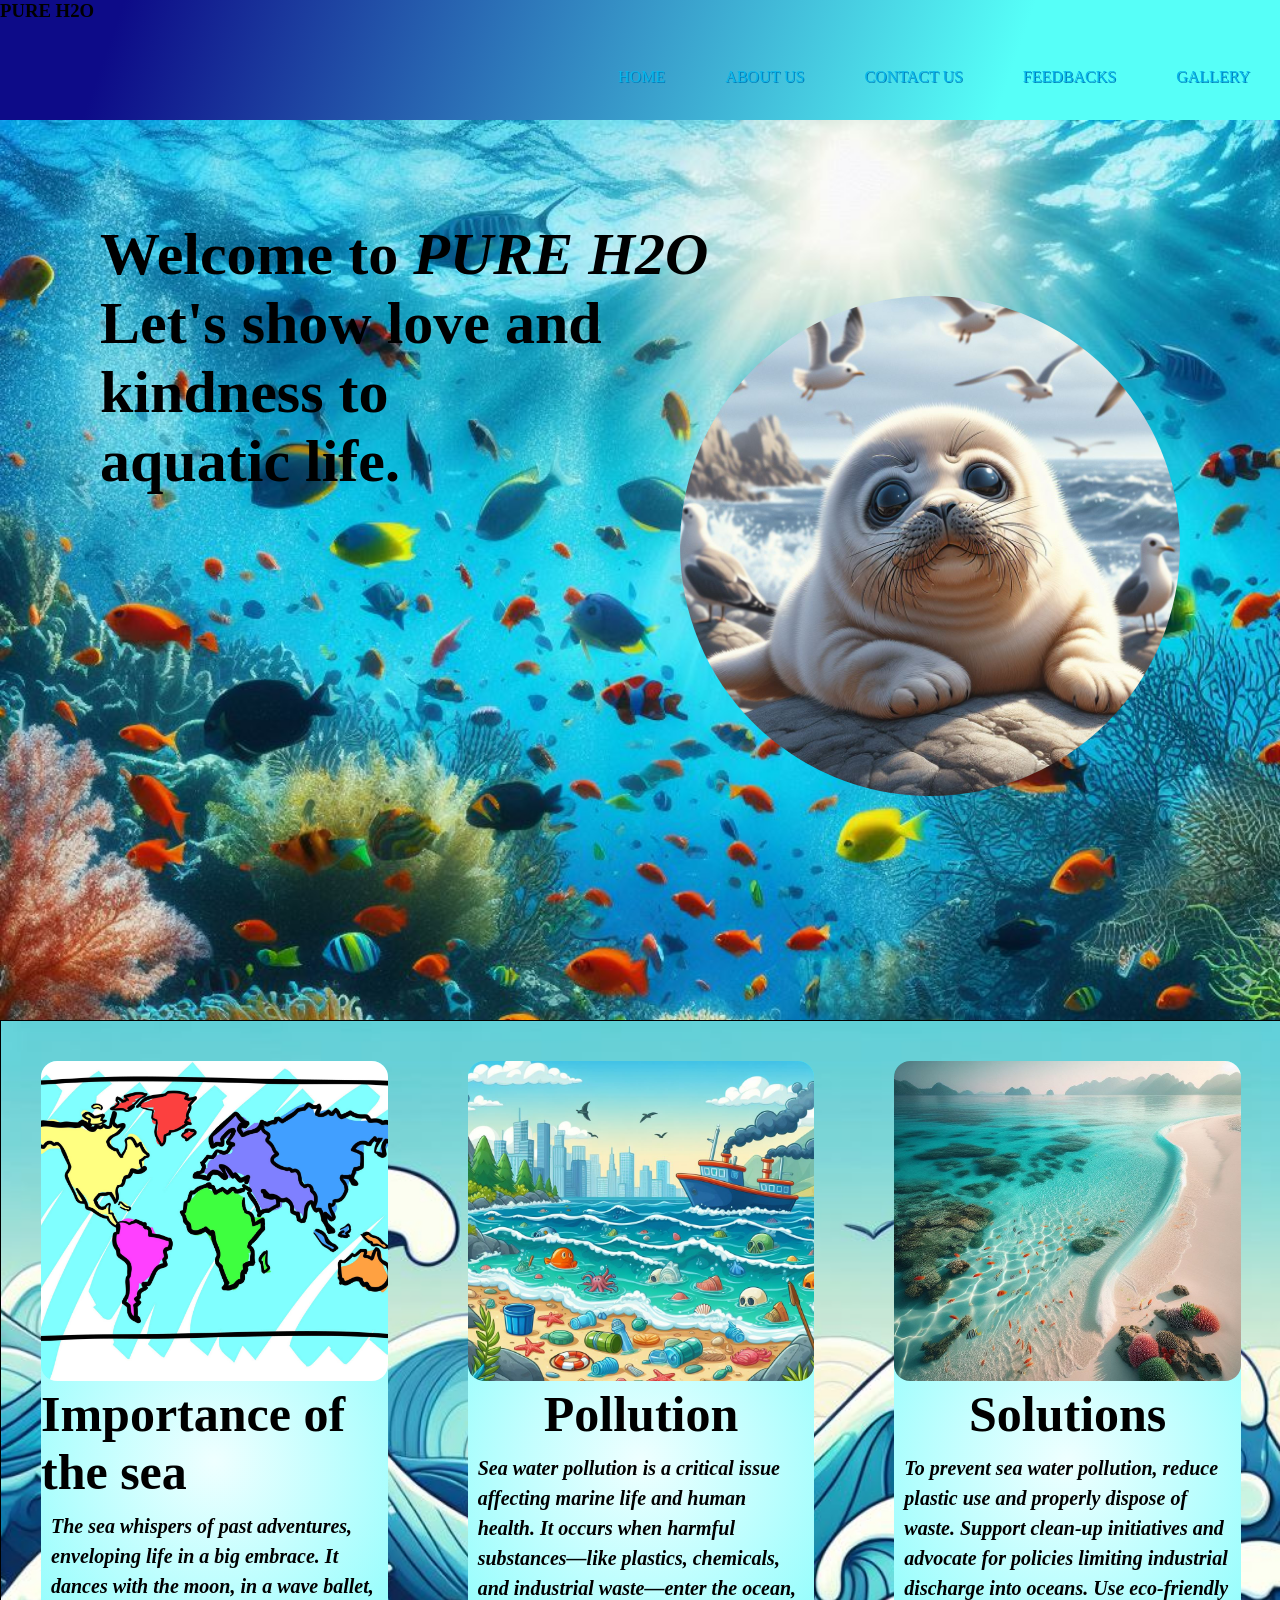
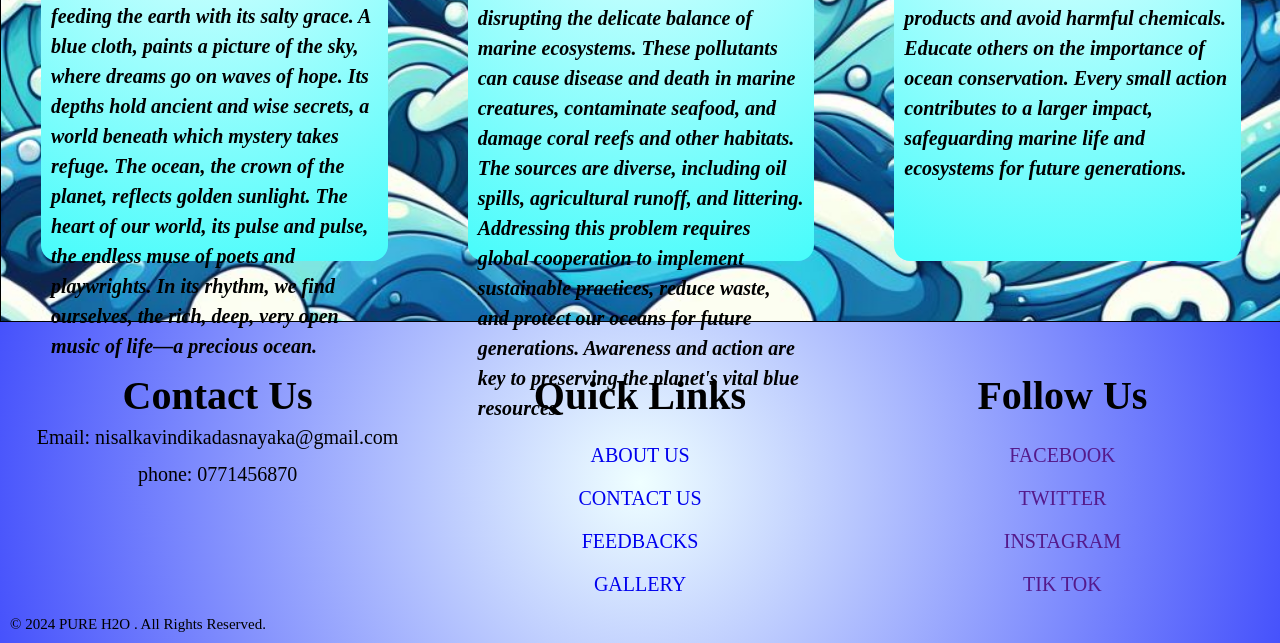
<file: index.html>
<!DOCTYPE html>
<html lang="en">

<head>
    <meta charset="UTF-8">
    <meta name="viewport" content="width=device-width, initial-scale=1.0">
    <link rel="stylesheet" href="home.css">
    <title>PURE H2O</title>
</head>

<body>
    <div class="header">
        
        <div>
            <div class="logo"><h3>PURE H2O</h3></div>
            <div class="navigation">
                <div>
                    <ul>
                        <li><a href="index.html">Home</a></li>
                        <li><a href="about.html">About us</a></li>
                        <li><a href="contacts.html">Contact Us</a></li>
                        <li><a href="feedbacks.html">Feedbacks</a></li>
                        <li><a href="gallery.html">Gallery</a></li>
                    </ul>
                </div>
            </div>
        </div>
    </div>
    <div class="content">
        
        <div>
            <p>Welcome to <strong><i>PURE H2O</i></strong><br> Let's show love and kindness to <br>aquatic life.</p>
        </div>
        <div><img src="Images/aquatic animal.jpg" alt="" srcset=""></div>
    </div>
    <div class="disc">
        
        <div class="info">
            <div>
                <img src="Images/world map.jpg" alt="wolrd map" srcset="">
            </div>
            <div class="explain">
                <h3>Importance of the sea</h3>
                <p>The sea whispers of past adventures, enveloping life in a big embrace. It dances with the moon, in a
                    wave ballet, feeding the earth with its salty grace. A blue cloth, paints a picture of the sky,
                    where
                    dreams go on waves of hope. Its depths hold ancient and wise secrets, a world beneath which mystery
                    takes refuge. The ocean, the crown of the planet, reflects golden sunlight. The heart of our world,
                    its
                    pulse and pulse, the endless muse of poets and playwrights. In its rhythm, we find ourselves, the
                    rich,
                    deep, very open music of life—a precious ocean.</p>
            </div>


        </div>
        <div class="info">
            <div>
                <img src="Images/sea pollution.jpg" alt="Marine Pollution" srcset="">
            </div>
            <div class="explain">
                <h3>Pollution</h3>
                <p>Sea water pollution is a critical issue affecting marine life and human health. It occurs when
                    harmful substances—like plastics, chemicals, and industrial waste—enter the ocean, disrupting the
                    delicate balance of marine ecosystems. These pollutants can cause disease and death in marine
                    creatures, contaminate seafood, and damage coral reefs and other habitats. The sources are diverse,
                    including oil spills, agricultural runoff, and littering. Addressing this problem requires global
                    cooperation to implement sustainable practices, reduce waste, and protect our oceans for future
                    generations. Awareness and action are key to preserving the planet's vital blue resources.</p>
            </div>



        </div>
        <div class="info">
            <div>
                <img src="Images/clear sea.jpg" alt="Clear sea" srcset="">
            </div>
            <div class="explain">
                <h3>Solutions</h3>
                <p>To prevent sea water pollution, reduce plastic use and properly dispose of waste. Support clean-up
                    initiatives and advocate for policies limiting industrial discharge into oceans. Use eco-friendly
                    products and avoid harmful chemicals. Educate others on the importance of ocean conservation. Every
                    small action contributes to a larger impact, safeguarding marine life and ecosystems for future
                    generations.</p>

            </div>


        </div>

    </div>
    <footer> 
        <div class="container">
            <div class="footer-content">
                <h3>Contact Us</h3>
                <p>Email: nisalkavindikadasnayaka@gmail.com</p>
                <p>phone: 0771456870</p>
                
            </div>
            <div class="footer-content">
                <h3 class="topic">Quick Links</h3>
                <ul class="list">
                    <li><a href="about.html">ABOUT US</a></li>
                    <li><a href="contacts.html">CONTACT US</a></li>
                    <li><a href="feedbacks.html">FEEDBACKS</a></li>
                    <li><a href="gallery.html">GALLERY</a></li>
                </ul>

            </div>
            <div class="footer-content">
                <h3 class="topic">Follow Us</h3>
                <ul class="list">
                    <li><a href="">FACEBOOK</a></li>
                    <li><a href="">TWITTER</a></li>
                    <li><a href="">INSTAGRAM</a></li>
                    <li><a href="">TIK TOK</a></li>
                </ul>
            </div>
        </div>
        <div class="bottom-bar">
            <p>&copy; 2024 PURE H2O . All Rights Reserved.</p>
        </div>
    



    </footer>
</body>

</html>
</file>
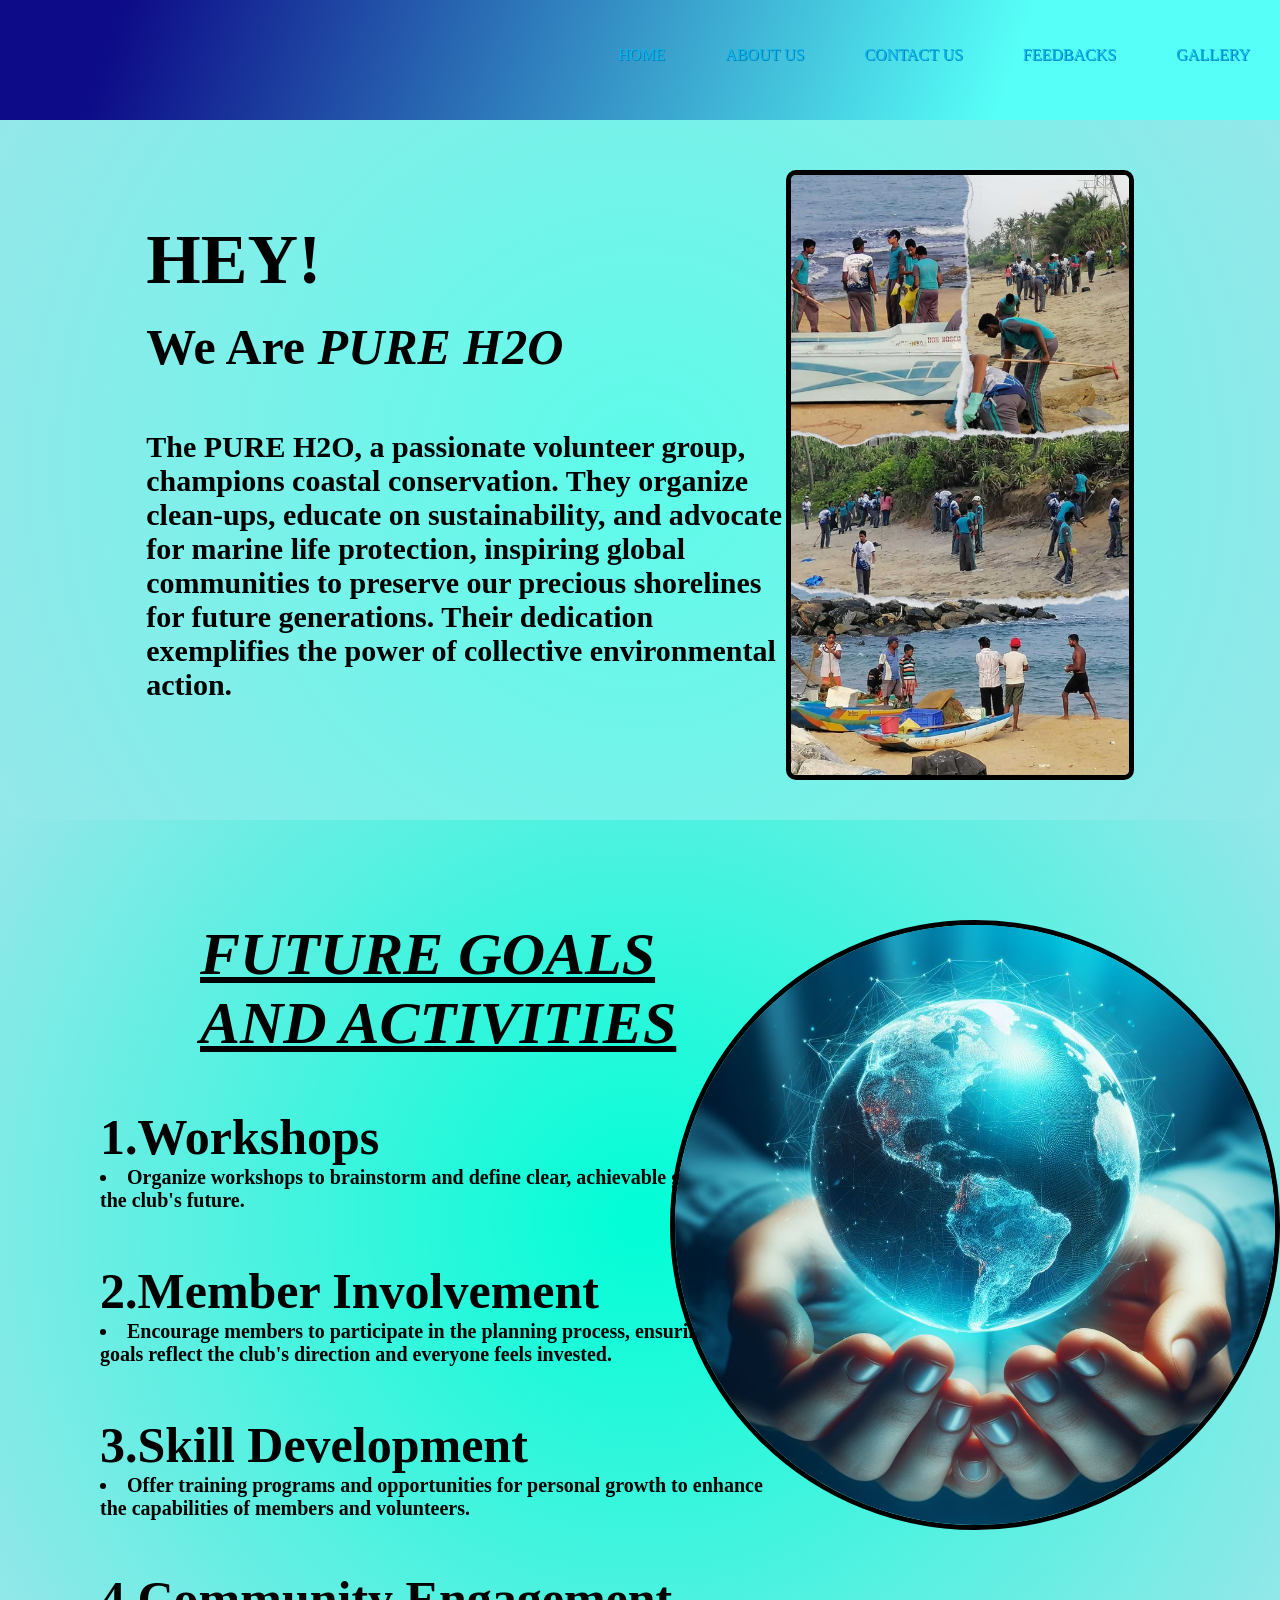
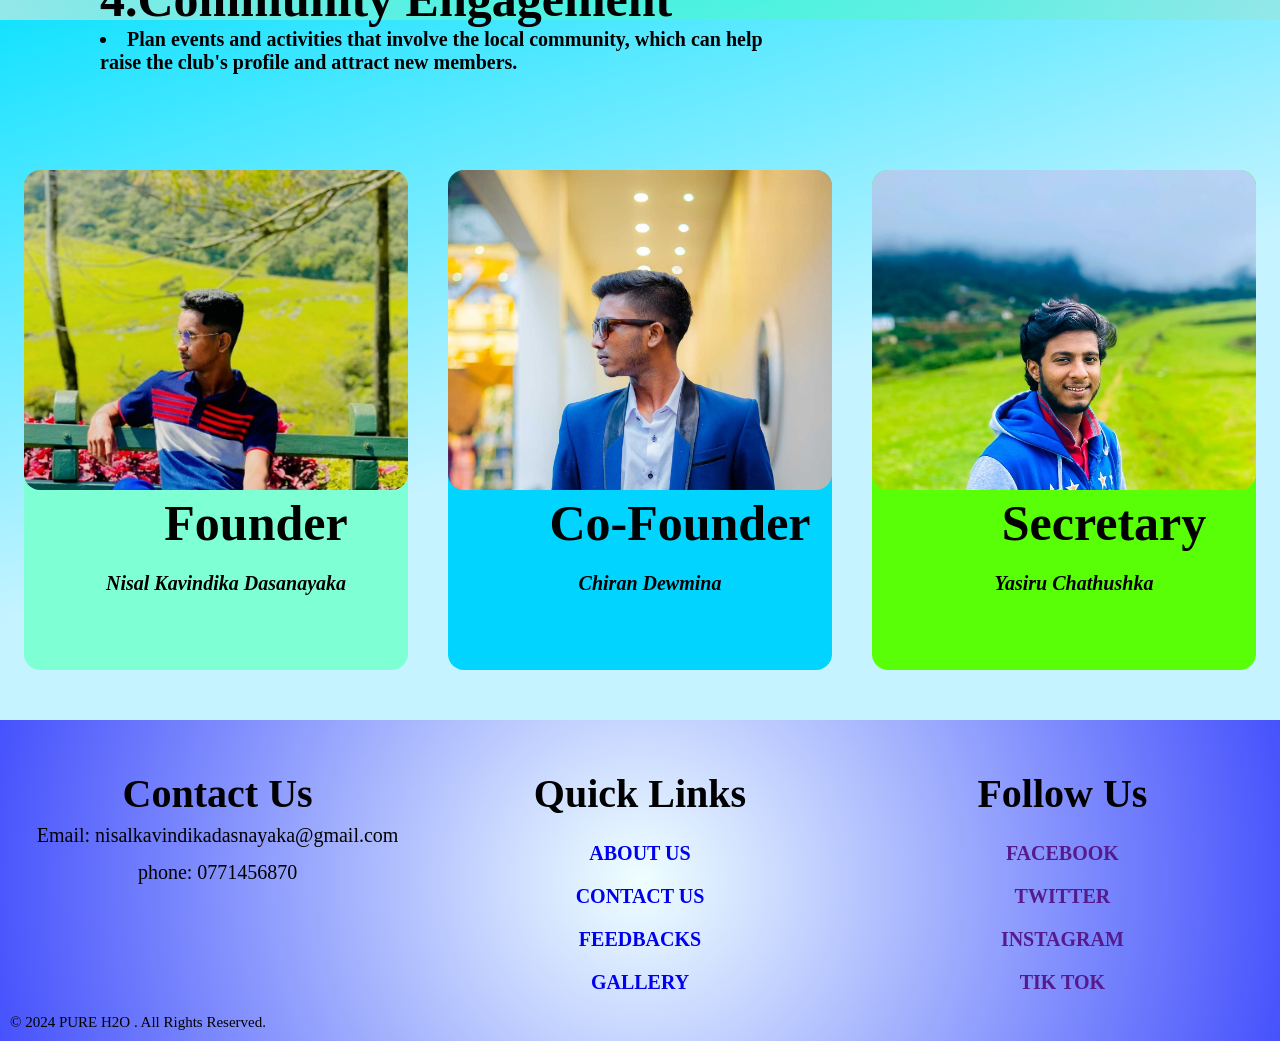
<file: about.html>
<!DOCTYPE html>
<html lang="en">

<head>
    <meta charset="UTF-8">
    <meta name="viewport" content="width=, initial-scale=1.0">
    <link rel="stylesheet" href="about.css">
    <title>ABOUT US</title>
</head>

<body>
    <div class="header">
        <div>

            <div class="navigation">
                <div>
                    <ul>
                        <li><a href="home.html">Home</li>
                        <li><a href="about.html">About us</a></li>
                        <li><a href="contacts.html">Contact Us</a></li>
                        <li><a href="feedbacks.html">Feedbacks</a></li>
                        <li><a href="gallery.html">Gallery</a></li>
                    </ul>
                </div>
            </div>
        </div>
    </div>
    <div class="about1">
        <div class="text1">
            <h2>HEY!</h2><br>
            <h3>We Are <i>PURE H2O</i></h3><br><br><br>
            <p>The <strong>PURE H2O</strong>, a passionate volunteer group, champions coastal conservation. They
                organize
                clean-ups, educate on sustainability, and advocate for marine life protection, inspiring global
                communities
                to preserve our precious shorelines for future generations. Their dedication exemplifies the power of
                collective environmental action.</p>
        </div>
        <div class="text2"><img src="Images/cleaning.jpg" alt=""></div>

    </div>
    <div class="about3">
        <div class="text3">
            <h2><i><u>FUTURE GOALS AND ACTIVITIES</u></i></h2>
            <h4 class="facts">1.Workshops</h4>
            <p class="para3">
                <li class="list">Organize workshops to brainstorm and define clear, achievable goals for the club's
                    future.</li>
            </p>
            <h4 class="facts">2.Member Involvement</h4>
            <p class="para3">
                <li class="list">Encourage members to participate in the planning process, ensuring the goals reflect
                    the club's direction
                    and everyone feels invested.</li>
            </p>
            <h4 class="facts">3.Skill Development</h4>
            <p class="para3">
                <li class="list">Offer training programs and opportunities for personal growth to enhance the
                    capabilities of members and
                    volunteers.</li>
            </p>
            <h4 class="facts">4.Community Engagement</h4>
            <p class="para3">
                <li class="list">Plan events and activities that involve the local community, which can help raise the
                    club's profile and
                    attract new members.</li>
            </p>
        </div>
        <div class="text4"><img class="img3" src="Images/globe.jpg" alt="" srcset=""></div>
    </div>
    <div class="container1">

        <div class="me">
            <img class="img4" src="Images/me.jpg" alt="Founder">
            <h3 class="sub1">Founder</h3>

            <div class="mediv">
                <p class="para4">
                    Nisal Kavindika Dasanayaka
                </p>
            </div>




        </div>
        <div class="chiran">
            <img class="img5" src="Images/chiran.jpg" alt="Co-Founder" srcset="">
            <h2 class="sub1">Co-Founder</h2>
            <p class="para4">
                Chiran Dewmina
            </p>

        </div>
        <div class="yasiru">
            <img class="img6" src="Images/yasiru.jpg" alt="Secretary" srcset="">
            <h2 class="sub1">Secretary</h2>
            <p class="para4">
                Yasiru Chathushka
            </p>
        </div>


    </div>
    <footer> 
        <div class="container">
            <div class="footer-content">
                <h3>Contact Us</h3>
                <p>Email: nisalkavindikadasnayaka@gmail.com</p>
                <p>phone: 0771456870</p>
                
            </div>
            <div class="footer-content">
                <h3 class="topic">Quick Links</h3>
                <ul class="list">
                    <li><a href="about.html">ABOUT US</a></li>
                    <li><a href="contacts.html">CONTACT US</a></li>
                    <li><a href="feedbacks.html">FEEDBACKS</a></li>
                    <li><a href="gallery.html">GALLERY</a></li>
                </ul>

            </div>
            <div class="footer-content">
                <h3 class="topic">Follow Us</h3>
                <ul class="list">
                    <li><a href="">FACEBOOK</a></li>
                    <li><a href="">TWITTER</a></li>
                    <li><a href="">INSTAGRAM</a></li>
                    <li><a href="">TIK TOK</a></li>
                </ul>
            </div>
        </div>
        <div class="bottom-bar">
            <p>&copy; 2024 PURE H2O . All Rights Reserved.</p>
        </div>
    



    </footer>
    

</body>

</html>
</file>
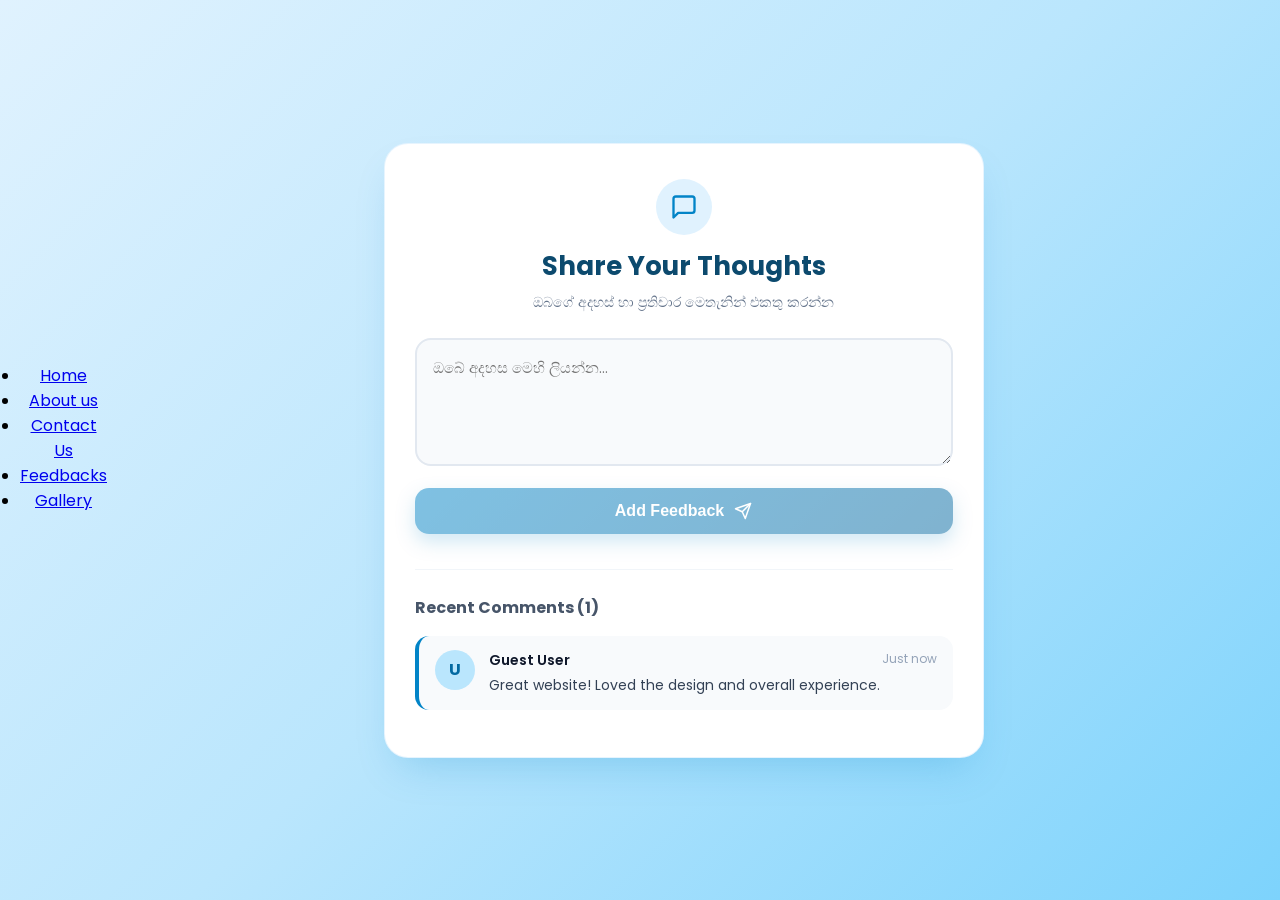
<file: feedbacks.html>
<!DOCTYPE html>
<html lang="en">

<head>
    <meta charset="UTF-8">
    <meta name="viewport" content="width=device-width, initial-scale=1.0">
    <title>Feedback Section</title>

    <!-- Modern Font -->
    <link href="https://fonts.googleapis.com/css2?family=Poppins:wght@400;500;600;700&display=swap" rel="stylesheet">

    <style>
        * {
            box-sizing: border-box;
            margin: 0;
            padding: 0;
        }

        body {
            font-family: 'Poppins', sans-serif;
            background: linear-gradient(135deg, #e0f2fe 0%, #bae6fd 50%, #7dd3fc 100%);
            min-height: 100vh;
            display: flex;
            justify-content: center;
            align-items: center;
            padding: 20px;
        }

        .feedback-wrapper {
            width: 100%;
            display: flex;
            justify-content: center;
        }

        .feedback-card {
            width: 100%;
            max-width: 600px;
            background: #ffffff;
            border-radius: 24px;
            padding: 35px 30px;
            box-shadow: 0 20px 40px -15px rgba(2, 132, 199, 0.25);
            border: 1px solid rgba(224, 242, 254, 0.8);
        }

        .header {
            text-align: center;
            margin-bottom: 25px;
        }

        .icon-circle {
            width: 56px;
            height: 56px;
            background: #e0f2fe;
            color: #0284c7;
            border-radius: 50%;
            display: flex;
            align-items: center;
            justify-content: center;
            margin: 0 auto 12px;
        }

        .header h2 {
            color: #0c4a6e;
            font-size: 26px;
            font-weight: 700;
        }

        .header p {
            color: #64748b;
            font-size: 14px;
            margin-top: 6px;
        }

        .textarea-container textarea {
            width: 100%;
            padding: 16px;
            border: 2px solid #e2e8f0;
            border-radius: 16px;
            font-family: inherit;
            font-size: 15px;
            color: #334155;
            background-color: #f8fafc;
            resize: vertical;
            outline: none;
            transition: all 0.25s ease;
        }

        .textarea-container textarea:focus {
            border-color: #0284c7;
            background-color: #ffffff;
            box-shadow: 0 0 0 4px rgba(2, 132, 199, 0.15);
        }

        .submit-btn {
            margin-top: 15px;
            width: 100%;
            padding: 14px;
            background: linear-gradient(135deg, #0284c7 0%, #0369a1 100%);
            color: white;
            border: none;
            border-radius: 14px;
            font-size: 16px;
            font-weight: 600;
            display: flex;
            align-items: center;
            justify-content: center;
            gap: 10px;
            cursor: pointer;
            box-shadow: 0 8px 18px rgba(2, 132, 199, 0.35);
            transition: all 0.2s ease;
        }

        .submit-btn:hover:not(:disabled) {
            background: linear-gradient(135deg, #0369a1 0%, #075985 100%);
            transform: translateY(-2px);
            box-shadow: 0 10px 22px rgba(2, 132, 199, 0.45);
        }

        .submit-btn:disabled {
            opacity: 0.5;
            cursor: not-allowed;
        }

        .comments-list {
            margin-top: 35px;
            border-top: 1px solid #f1f5f9;
            padding-top: 25px;
        }

        .list-title {
            font-size: 16px;
            color: #475569;
            margin-bottom: 16px;
        }

        .comment-item {
            display: flex;
            gap: 14px;
            background: #f8fafc;
            padding: 14px 16px;
            border-radius: 14px;
            margin-bottom: 12px;
            border-left: 4px solid #0284c7;
        }

        .avatar {
            width: 40px;
            height: 40px;
            background: #bae6fd;
            color: #0369a1;
            font-weight: 700;
            border-radius: 50%;
            display: flex;
            align-items: center;
            justify-content: center;
            flex-shrink: 0;
        }

        .comment-content {
            flex-grow: 1;
        }

        .comment-top {
            display: flex;
            justify-content: space-between;
            margin-bottom: 4px;
        }

        .user-name {
            font-size: 14px;
            font-weight: 600;
            color: #0f172a;
        }

        .comment-date {
            font-size: 12px;
            color: #94a3b8;
        }

        .comment-text {
            font-size: 14px;
            color: #334155;
            line-height: 1.5;
        }
    </style>
</head>

<body>
    <div class="header">
        <div>

            <div class="navigation">
                <div>
                    <ul>
                        <li><a href="home.html">Home</li>
                        <li><a href="about.html">About us</a></li>
                        <li><a href="contacts.html">Contact Us</a></li>
                        <li><a href="feedbacks.html">Feedbacks</a></li>
                        <li><a href="gallery.html">Gallery</a></li>
                    </ul>
                </div>
            </div>
        </div>
    </div>
    <div class="feedback-wrapper">
        <div class="feedback-card">
            <div class="header">
                <div class="icon-circle">
                    <svg xmlns="http://www.w3.org/2000/svg" width="28" height="28" viewBox="0 0 24 24" fill="none"
                        stroke="currentColor" stroke-width="2" stroke-linecap="round" stroke-linejoin="round">
                        <path d="M21 15a2 2 0 0 1-2 2H7l-4 4V5a2 2 0 0 1 2-2h14a2 2 0 0 1 2 2z"></path>
                    </svg>
                </div>
                <h2>Share Your Thoughts</h2>
                <p>ඔබගේ අදහස් හා ප්‍රතිචාර මෙතැනින් එකතු කරන්න</p>
            </div>
    
            <!-- Feedback Form -->
            <form id="commentForm" class="comment-form">
                <div class="textarea-container">
                    <textarea id="commentInput" rows="4" placeholder="ඔබේ අදහස මෙහි ලියන්න..." required></textarea>
                </div>
    
                <button type="submit" id="submitBtn" class="submit-btn" disabled>
                    <span>Add Feedback</span>
                    <svg xmlns="http://www.w3.org/2000/svg" width="18" height="18" viewBox="0 0 24 24" fill="none"
                        stroke="currentColor" stroke-width="2" stroke-linecap="round" stroke-linejoin="round">
                        <line x1="22" y1="2" x2="11" y2="13"></line>
                        <polygon points="22 2 15 22 11 13 2 9 22 2"></polygon>
                    </svg>
                </button>
            </form>
    
            <!-- Comments List Section -->
            <div class="comments-list">
                <h3 id="commentsCount" class="list-title">Recent Comments (1)</h3>
                <div id="commentsContainer">
                    <div class="comment-item">
                        <div class="avatar">U</div>
                        <div class="comment-content">
                            <div class="comment-top">
                                <span class="user-name">Guest User</span>
                                <span class="comment-date">Just now</span>
                            </div>
                            <p class="comment-text">Great website! Loved the design and overall experience.</p>
                        </div>
                    </div>
                </div>
            </div>
        </div>
    </div>
    

    <script src="style.js"></script>
    </body>
</file>
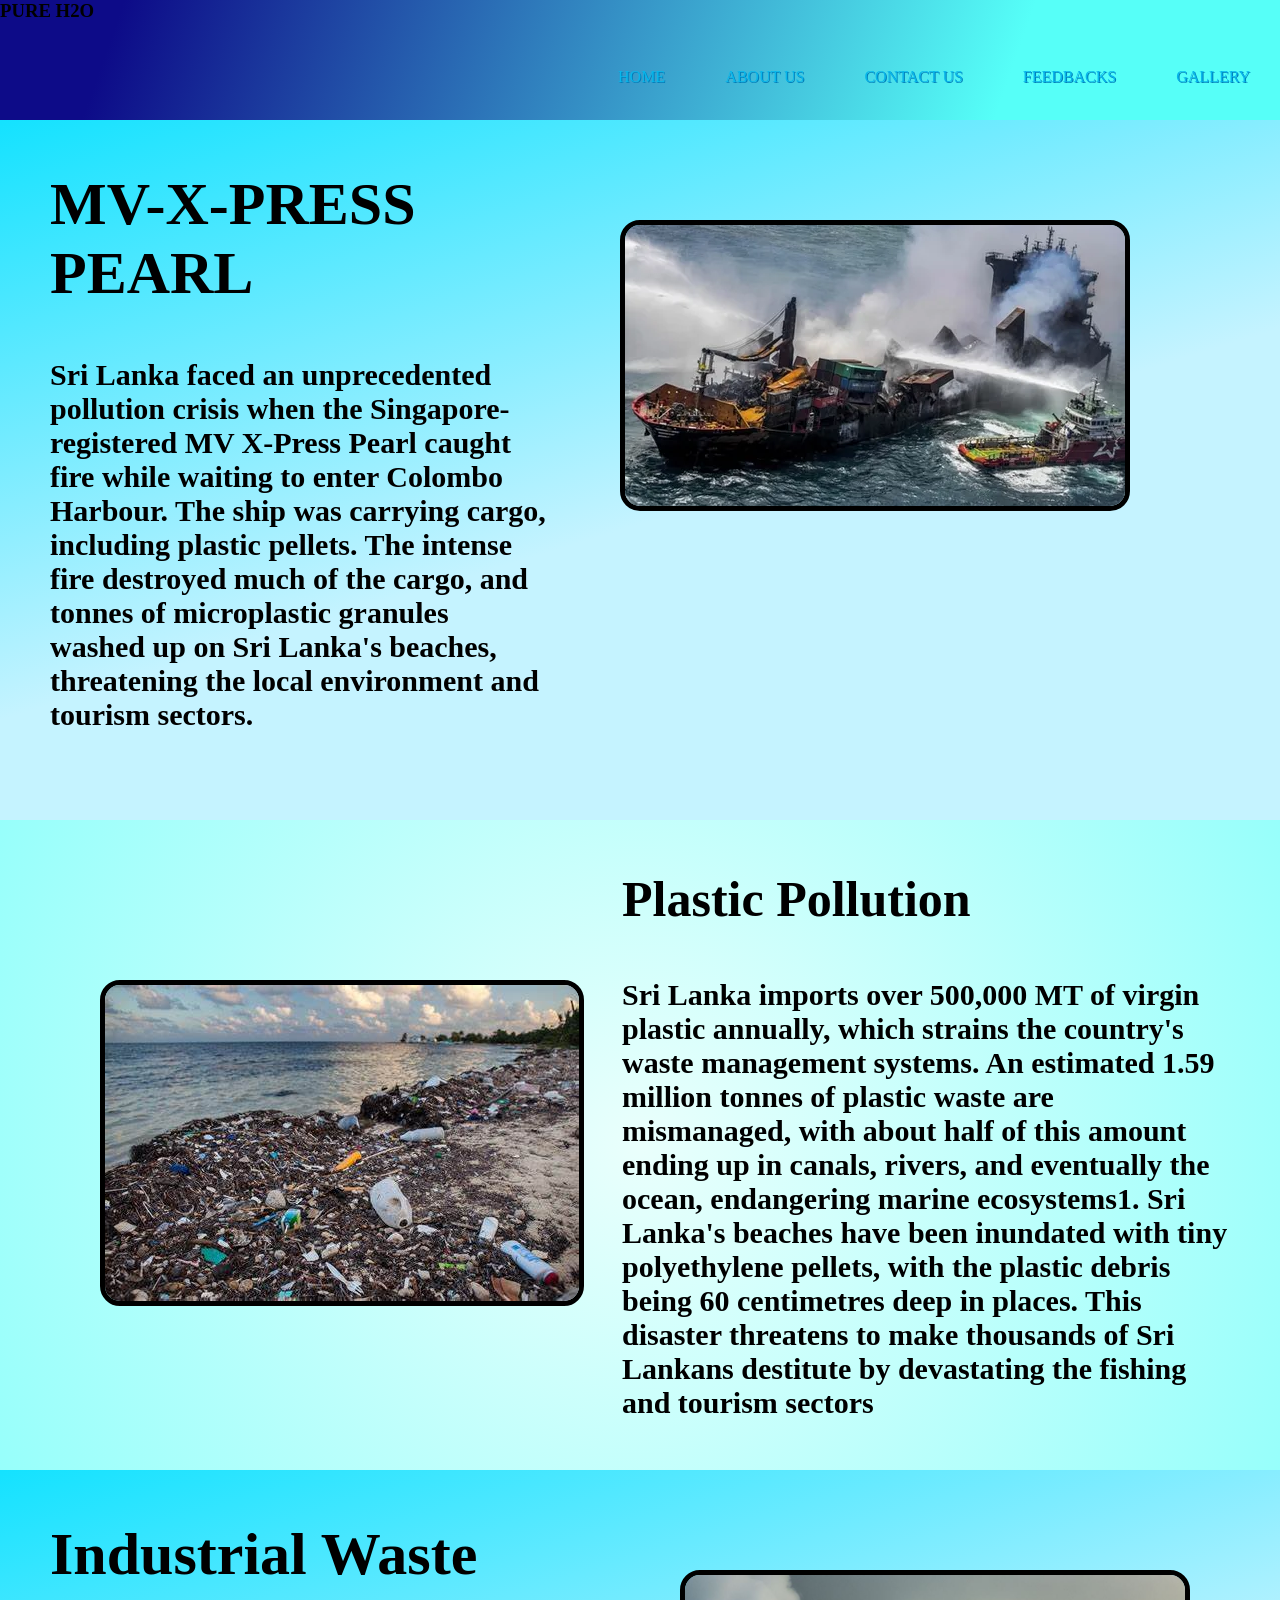
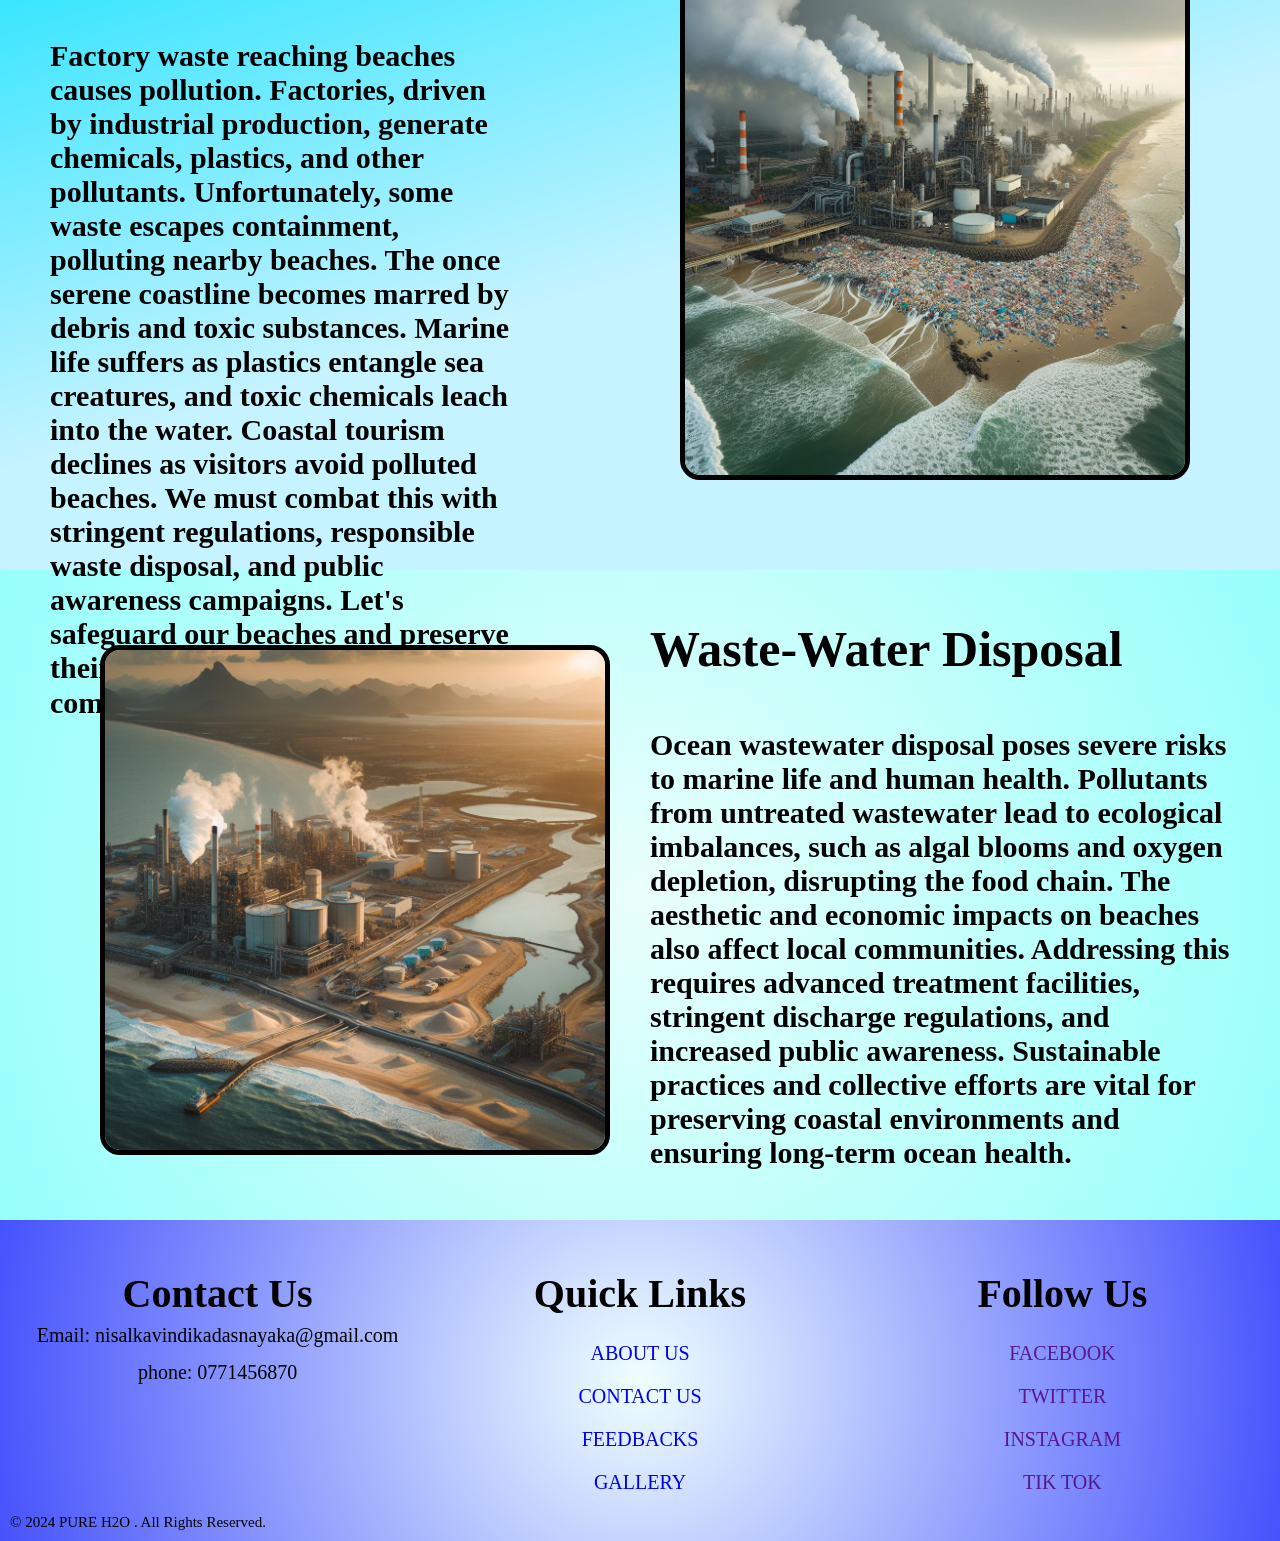
<file: gallery.html>
<!DOCTYPE html>
<html lang="en">

<head>
    <meta charset="UTF-8">
    <meta name="viewport" content="width=device-width, initial-scale=1.0">
    <title>Gallery</title>
    <link rel="stylesheet" href="gallery.css">
</head>

<body>
    <div class="header">

        <div>
            <div class="logo">
                <h3>PURE H2O</h3>
            </div>
            <div class="navigation">
                <div>
                    <ul>
                        <li><a href="home.html">Home</li>
                        <li><a href="about.html">About us</a></li>
                        <li><a href="contacts.html">Contact Us</a></li>
                        <li><a href="feedbacks.html">Feedbacks</a></li>
                        <li><a href="gallery.html">Gallery</a></li>
                    </ul>
                </div>
            </div>
        </div>
    </div>
    <div class="fact1">
        <div class="title1">
            <h3>MV-X-PRESS PEARL</h3>
            <p>Sri Lanka faced an unprecedented pollution crisis when the Singapore-registered MV X-Press Pearl caught
                fire while waiting to enter Colombo Harbour. The ship was carrying cargo, including plastic pellets. The
                intense fire destroyed much of the cargo, and tonnes of microplastic granules washed up on Sri Lanka's
                beaches, threatening the local environment and tourism sectors.</p>
        </div>
        <div><img class="image1" src="Images/ship fire.webp" alt=""></div>
    </div>
    <div class="fact2">
        <div class="title2">
            <h3>Plastic Pollution</h3>

            <p>Sri Lanka imports over 500,000 MT of virgin plastic annually, which strains the country's waste
                management systems. An estimated 1.59 million tonnes of plastic waste are mismanaged, with about half of
                this amount ending up in canals, rivers, and eventually the ocean, endangering marine ecosystems1. Sri
                Lanka's beaches have been inundated with tiny polyethylene pellets, with the plastic debris being 60
                centimetres deep in places. This disaster threatens to make thousands of Sri Lankans destitute by
                devastating the fishing and tourism sectors</p>
        </div>
        <div class="fact2-img"><img class="image2" src="Images/plastic beach.jpg" alt="" class="image2"></div>
    </div>
    <div class="fact1">
        <div class="title1">
            <h3>Industrial Waste</h3>
            <p>
                Factory waste reaching beaches causes pollution. Factories, driven by industrial production, generate
                chemicals, plastics, and other pollutants. Unfortunately, some waste escapes containment, polluting
                nearby beaches. The once serene coastline becomes marred by debris and toxic substances. Marine life
                suffers as plastics entangle sea creatures, and toxic chemicals leach into the water. Coastal tourism
                declines as visitors avoid polluted beaches. We must combat this with stringent regulations, responsible
                waste disposal, and public awareness campaigns. Let's safeguard our beaches and preserve their beauty
                for generations to come. 🌊🏖️🌎
            </p>
        </div>
        <div class="facts-img3"><img src="Images/factory.jpg" alt="" class="image3"></div>
    </div>
    <div class="fact4">
        <div class="title4">
            <h3>
                Waste-Water Disposal
            </h3>
            <p>Ocean wastewater disposal poses severe risks to marine life and human health. Pollutants from untreated
                wastewater lead to ecological imbalances, such as algal blooms and oxygen depletion, disrupting the food
                chain. The aesthetic and economic impacts on beaches also affect local communities. Addressing this
                requires advanced treatment facilities, stringent discharge regulations, and increased public awareness.
                Sustainable practices and collective efforts are vital for preserving coastal environments and ensuring
                long-term ocean health.</p>
        </div>
        <div class="fact4-img"><img class="image4" src="Images/factory 2.jpg" alt="" srcset=""></div>
    </div>
    <footer> 
        <div class="container">
            <div class="footer-content">
                <h3>Contact Us</h3>
                <p>Email: nisalkavindikadasnayaka@gmail.com</p>
                <p>phone: 0771456870</p>
                
            </div>
            <div class="footer-content">
                <h3 class="topic">Quick Links</h3>
                <ul class="list">
                    <li><a href="about.html">ABOUT US</a></li>
                    <li><a href="contacts.html">CONTACT US</a></li>
                    <li><a href="feedbacks.html">FEEDBACKS</a></li>
                    <li><a href="gallery.html">GALLERY</a></li>
                </ul>

            </div>
            <div class="footer-content">
                <h3 class="topic">Follow Us</h3>
                <ul class="list">
                    <li><a href="">FACEBOOK</a></li>
                    <li><a href="">TWITTER</a></li>
                    <li><a href="">INSTAGRAM</a></li>
                    <li><a href="">TIK TOK</a></li>
                </ul>
            </div>
        </div>
        <div class="bottom-bar">
            <p>&copy; 2024 PURE H2O . All Rights Reserved.</p>
        </div>
    



    </footer>
</body>

</html>
</file>
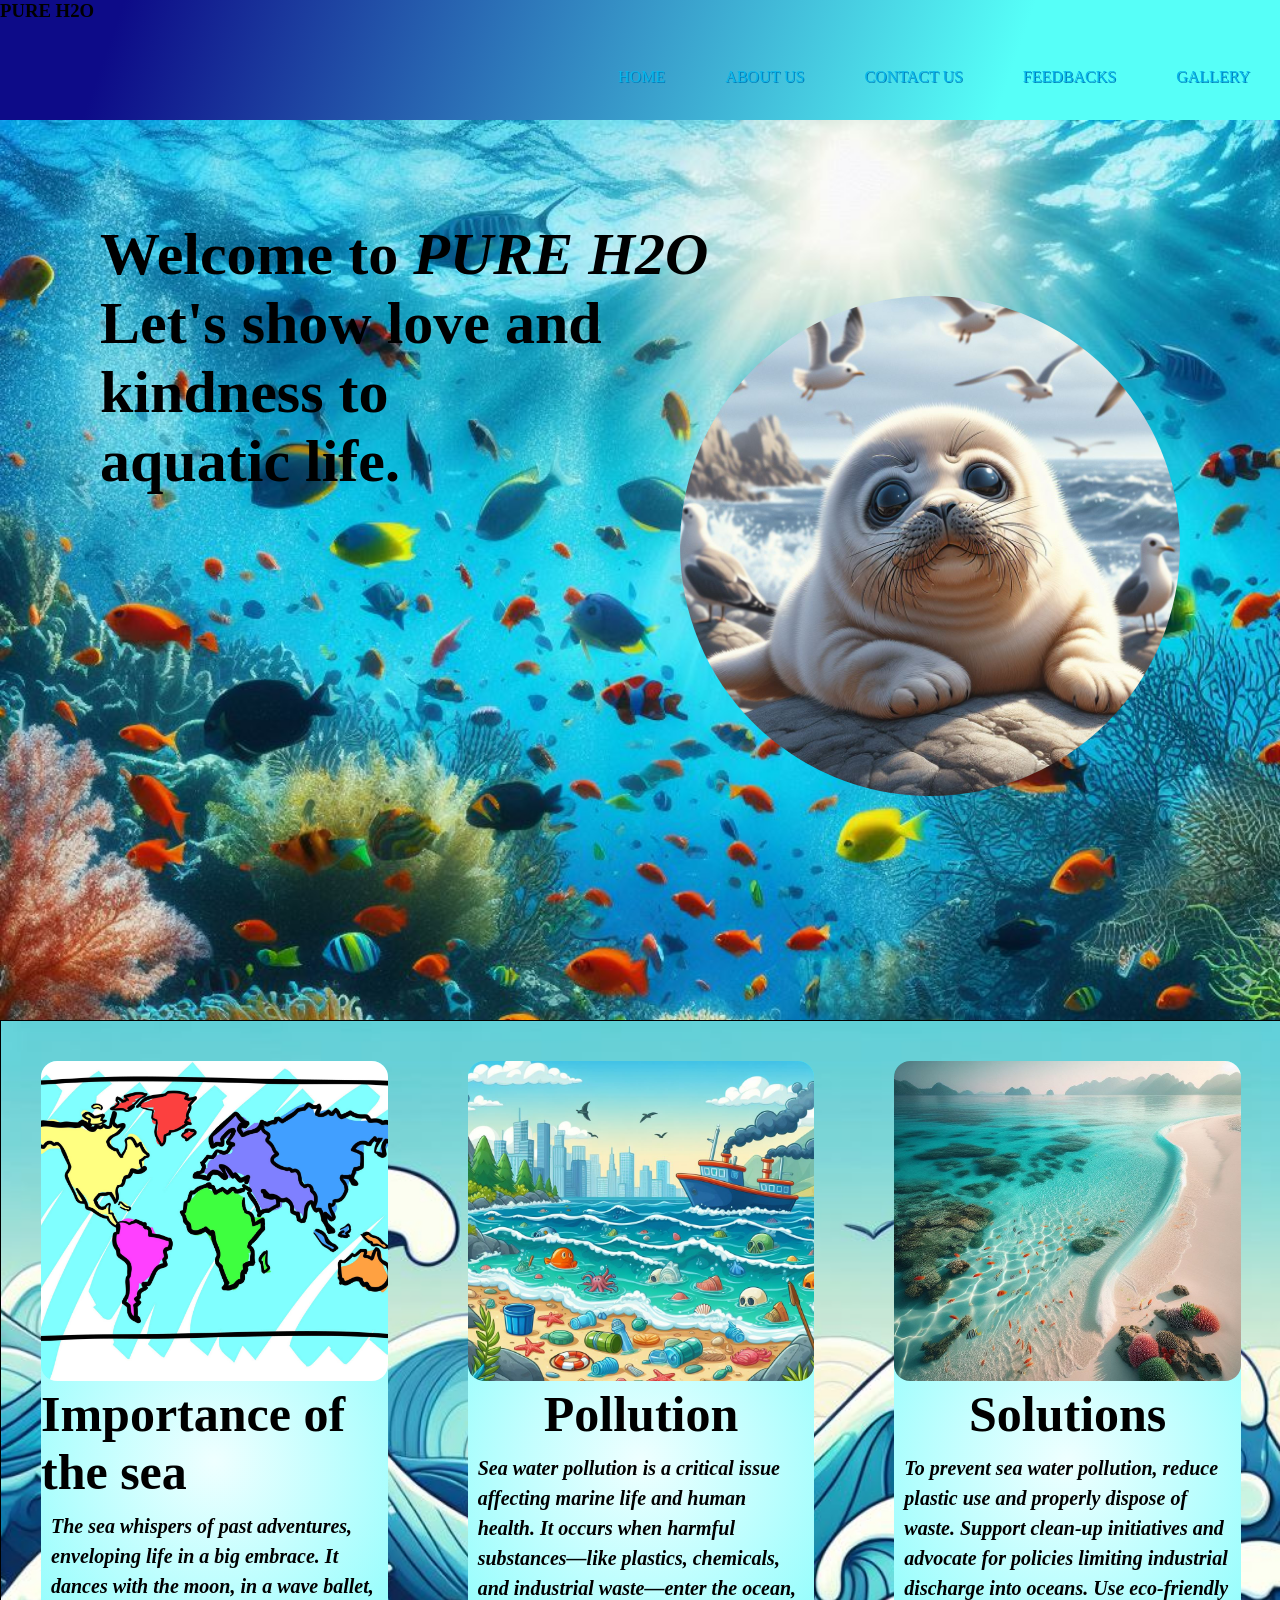
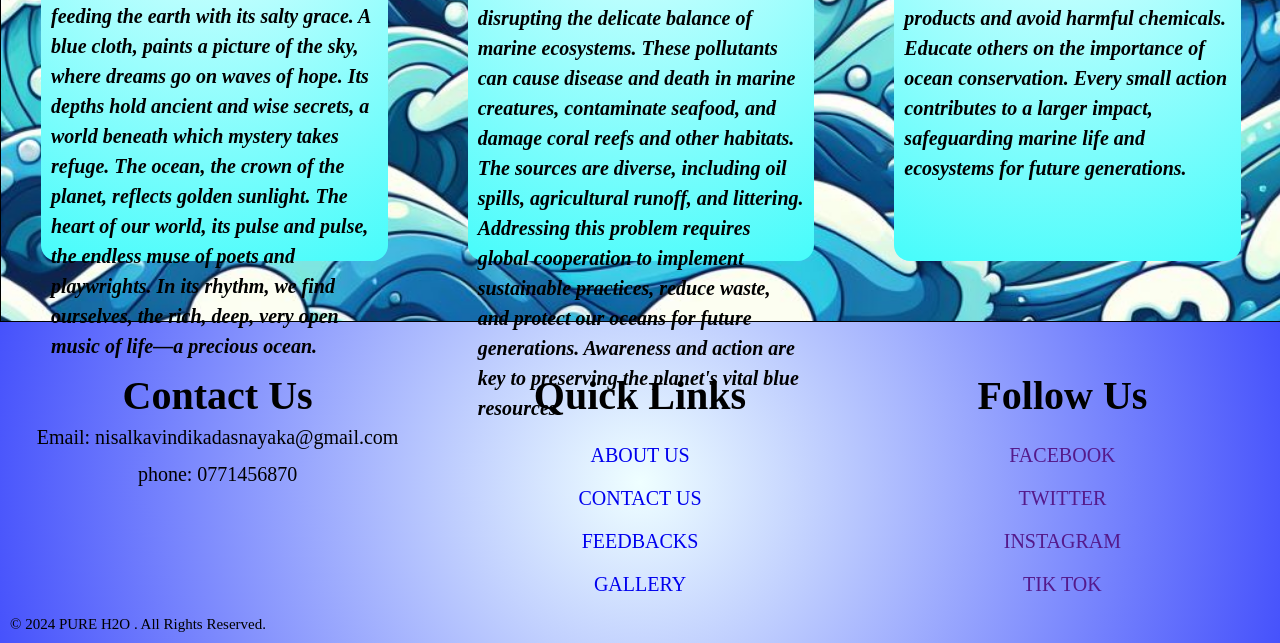
<file: home.html>
<!DOCTYPE html>
<html lang="en">

<head>
    <meta charset="UTF-8">
    <meta name="viewport" content="width=device-width, initial-scale=1.0">
    <link rel="stylesheet" href="home.css">
    <title>PURE H2O</title>
</head>

<body>
    <div class="header">
        
        <div>
            <div class="logo"><h3>PURE H2O</h3></div>
            <div class="navigation">
                <div>
                    <ul>
                        <li><a href="home.html">Home</li>
                        <li><a href="about.html">About us</a></li>
                        <li><a href="contacts.html">Contact Us</a></li>
                        <li><a href="feedbacks.html">Feedbacks</a></li>
                        <li><a href="gallery.html">Gallery</a></li>
                    </ul>
                </div>
            </div>
        </div>
    </div>
    <div class="content">
        
        <div>
            <p>Welcome to <strong><i>PURE H2O</i></strong><br> Let's show love and kindness to <br>aquatic life.</p>
        </div>
        <div><img src="Images/aquatic animal.jpg" alt="" srcset=""></div>
    </div>
    <div class="disc">
        
        <div class="info">
            <div>
                <img src="Images/world map.jpg" alt="wolrd map" srcset="">
            </div>
            <div class="explain">
                <h3>Importance of the sea</h3>
                <p>The sea whispers of past adventures, enveloping life in a big embrace. It dances with the moon, in a
                    wave ballet, feeding the earth with its salty grace. A blue cloth, paints a picture of the sky,
                    where
                    dreams go on waves of hope. Its depths hold ancient and wise secrets, a world beneath which mystery
                    takes refuge. The ocean, the crown of the planet, reflects golden sunlight. The heart of our world,
                    its
                    pulse and pulse, the endless muse of poets and playwrights. In its rhythm, we find ourselves, the
                    rich,
                    deep, very open music of life—a precious ocean.</p>
            </div>


        </div>
        <div class="info">
            <div>
                <img src="Images/sea pollution.jpg" alt="Marine Pollution" srcset="">
            </div>
            <div class="explain">
                <h3>Pollution</h3>
                <p>Sea water pollution is a critical issue affecting marine life and human health. It occurs when
                    harmful substances—like plastics, chemicals, and industrial waste—enter the ocean, disrupting the
                    delicate balance of marine ecosystems. These pollutants can cause disease and death in marine
                    creatures, contaminate seafood, and damage coral reefs and other habitats. The sources are diverse,
                    including oil spills, agricultural runoff, and littering. Addressing this problem requires global
                    cooperation to implement sustainable practices, reduce waste, and protect our oceans for future
                    generations. Awareness and action are key to preserving the planet's vital blue resources.</p>
            </div>



        </div>
        <div class="info">
            <div>
                <img src="Images/clear sea.jpg" alt="Clear sea" srcset="">
            </div>
            <div class="explain">
                <h3>Solutions</h3>
                <p>To prevent sea water pollution, reduce plastic use and properly dispose of waste. Support clean-up
                    initiatives and advocate for policies limiting industrial discharge into oceans. Use eco-friendly
                    products and avoid harmful chemicals. Educate others on the importance of ocean conservation. Every
                    small action contributes to a larger impact, safeguarding marine life and ecosystems for future
                    generations.</p>

            </div>


        </div>

    </div>
    <footer> 
        <div class="container">
            <div class="footer-content">
                <h3>Contact Us</h3>
                <p>Email: nisalkavindikadasnayaka@gmail.com</p>
                <p>phone: 0771456870</p>
                
            </div>
            <div class="footer-content">
                <h3 class="topic">Quick Links</h3>
                <ul class="list">
                    <li><a href="about.html">ABOUT US</a></li>
                    <li><a href="contacts.html">CONTACT US</a></li>
                    <li><a href="feedbacks.html">FEEDBACKS</a></li>
                    <li><a href="gallery.html">GALLERY</a></li>
                </ul>

            </div>
            <div class="footer-content">
                <h3 class="topic">Follow Us</h3>
                <ul class="list">
                    <li><a href="">FACEBOOK</a></li>
                    <li><a href="">TWITTER</a></li>
                    <li><a href="">INSTAGRAM</a></li>
                    <li><a href="">TIK TOK</a></li>
                </ul>
            </div>
        </div>
        <div class="bottom-bar">
            <p>&copy; 2024 PURE H2O . All Rights Reserved.</p>
        </div>
    



    </footer>
</body>

</html>
</file>
<file: home.css>
* {
	height: auto;
	margin: 0;
	padding: 0;
}

.header {
	background: linear-gradient(109.5deg, rgb(13, 11, 136) 9.4%, rgb(86, 255, 248) 78.4%);
	;
	height: 120px;
	overflow: hidden;
	width: 100%;
}

.header div {
	margin: 0;

	width: 100%;
}


	




.header div div.navigation {

	font-family: 'CarterOneRegular';
	float: right;
	height: auto;
	line-height: 50px;
	margin-top: 30px;
	text-transform: uppercase;
	width: 100%;
}

.header div div.navigation div {

	padding-left: 4px;
	height: 70px;
	width: auto;
}

.header div div.navigation div ul {

	clear: both;
	float: right;
	height: 70px;
	list-style: none;
	margin: 0;
	padding: 0;
	

}

.header div div.div ul li:first-child {
	background: none;
}

.header div div.navigation div ul li {

	float: left;
	padding: 0 30px;
}

.header div div.navigation div ul li a {
	color: #08b6eb;
	text-decoration: none;
	text-shadow: 1px 1px 0 #007fba;
}

.header div div.navigation div ul li.current a,
.header div div.navigation div ul li a:hover {
	color: #0063c1;
	text-shadow: 1px 1px 0 #2b038f;
}

.content {
	width: 100%;
	height: 900px;
	background-color: #08b6eb;
	background-image: url("Images/sidhes.jpg");
	background-size: cover;


}

.content div p {
	font-size: 60px;
	padding-top: 100px;
	margin-left: 100px;
	font-weight: 800;
	width: 50%;
}

.content div div {
	width: 50%;
	margin-top: 200px;
}

.content div img {
	height: 500px;
	margin-right: 100px;
	float: right;
	margin-top: -200px;

	border-radius: 50%;
}

.disc {
	border: 1px solid;
	background-image: url(Images/waves.jpg);
	width: 100%;
	height: 900px;
	background-size: cover;
	display: flex;
}



.disc div.info {
	height: 800px;
	border-radius: 16px;
	width: 30%;
	background: rgb(239, 255, 255);
	background: radial-gradient(circle, rgba(239, 255, 255, 1) 0%, rgba(70, 252, 251, 1) 100%);
	margin-top: 200px;
	margin-left: 40px;
	margin: 40px;
}



.disc div.info div img {
	height: 320px;
	width: 100%;
	align-items: center;
	object-fit: cover;
	border-radius: 16px;

}

.disc div.info div.explain {
	width: 100%;
	height: 250px;

}

.disc div.info div.explain h3 {
	font-size: 50px;
	display: flex;
	justify-content: center;

}

.disc div.info div.explain p {
	font-style: italic;
	font-size: large;
	font-weight: 700;
	font-size: 20px;
	margin: 10px;
	line-height: 30px;

}

footer {
	background: rgb(239, 255, 255);
	background: radial-gradient(circle, rgba(239, 255, 255, 1) 0%, rgba(70, 82, 252, 1) 100%);
	padding-top: 50px;

}
.container{
	width: 100%;
	margin: auto;
	display: flex;
	justify-content: center;
}
.footer{
	width: 33%;
	margin: 30px;
}
.topic{
	font-size: 40px;
	margin-bottom: 15px;
	text-align: center;
	vertical-align: middle;
}
.footer-content{
	width: 33%;
}
.footer-content h3 {
	text-align: center;
	font-size: 40px;
}
.footer-content p {
	text-align: center;
	margin: auto;
	padding: 7px;
	font-size: 20px;
}
.footer-content ul {
	text-align: center;
	text-decoration: none;
}
.list{
	padding: 0;
}
.list li {
	width: auto;
	font-size: 20px;
	text-align: center;
	list-style-type: none;
	padding: 10px;
	position: relative;
}
.list li::before{
	content:'' ;
	position: absolute;
	transform: translate(-50%,-50%);
	left: 50%;
	top: 100%;
	width: 0;
	height: 2px;
	background: #08b6eb;
	transition-duration: .4s;
}
.list li:hover::before{
	width: 70px;
}
a{
	text-decoration: none;
}
a:hover{
	color: #3dc1ff;
}


.bottom-bar{
	margin: 0;
	font-size: 15px;
	padding: 10px;
	display: flex;
}
</file>
<file: about.css>
* {
    height: auto;
    margin: 0;
    padding: 0;
}

.header {
    background: linear-gradient(109.5deg, rgb(13, 11, 136) 9.4%, rgb(86, 255, 248) 78.4%);
    ;
    height: 120px;
    overflow: hidden;
    width: 100%;
}

.header div {
    margin: 0;

    width: 100%;
}


.header div div.navigation {

    font-family: 'CarterOneRegular';
    float: right;
    height: auto;
    line-height: 50px;
    margin-top: 30px;
    text-transform: uppercase;
    width: 100%;
}

.header div div.navigation div {

    padding-left: 4px;
    height: 70px;
    width: auto;
}

.header div div.navigation div ul {

    clear: both;
    float: right;
    height: 70px;
    list-style: none;
    margin: 0;
    padding: 0;

}

.header div div.div ul li:first-child {
    background: none;
}

.header div div.navigation div ul li {

    float: left;
    padding: 0 30px;
}

.header div div.navigation div ul li a {
    color: #08b6eb;
    text-decoration: none;
    text-shadow: 1px 1px 0 #007fba;
}

.header div div.navigation div ul li.current a,
.header div div.navigation div ul li a:hover {
    color: #0063c1;
    text-shadow: 1px 1px 0 #2b038f;
}

.about1 {
    height: 700px;
    width: 100%;
    display: flex;
    justify-content: center;
    background: rgb(93, 252, 234);
    background: radial-gradient(circle, rgba(93, 252, 234, 1) 0%, rgba(148, 231, 233, 1) 100%);

}

.text1 {
    width: 50%;
    height: 700px;
    float: left;
    margin-top: 100px;


}

.text2 {
    height: 600px;
    border-radius: 20px;
}

.about1 div img {
    height: 600px;
    margin-bottom: 100px;
    float: right;
    padding-top: -200px;
    margin-top: 50px;
    padding-right: -100px;
    border: 5px solid;
    border-radius: 10px;

}

.text1 h2 {
    width: 50%;
    font-size: 70px;


}

.text1 h3 {
    font-size: 50px;
    margin-top: 0;
    margin: left -100px;
    ;

}

.text1 p {
    font-size: 30px;

    font-weight: 700;
}

.about3 {
    height: 800px;
    width: 100%;
    display: flex;
    justify-content: center;
    background: rgb(0, 254, 214);
    background: radial-gradient(circle, rgba(0, 254, 214, 1) 0%, rgba(148, 231, 233, 1) 100%);
}

.text3 {
    width: 60%;
    height: 800px;
    margin-left: 100px;

}

.text3 h2 {
    font-size: 60px;
    font-weight: 800;
    margin-top: 100px;
    margin-left: 100px;


}

.text4 {
    width: 40%;
    height: 600px;
    float: right;
    margin-top: 100px;


}

.img3 {
    height: 600px;
    width: auto;
    float: right;
    border: 5px solid;

    border-radius: 50%;
}

.facts {
    font-size: 50px;
    margin-top: 50px;
    font-weight: bolder;
}

.para3 {
    font-size: 20px;
    padding-left: 50px;

}

.list {
    font-size: 20px;
    padding-left: 50px;
    font-weight: bold;
}
.container1 {
    display: flex;
    justify-content: center;
    
    width: auto;
    height: 700px;
    background: rgb(22, 255, 241);
    background: linear-gradient(163deg,
            rgba(22, 255, 241, 1) 0%,
            rgba(3, 193, 208, 1) 0%,
            rgba(20, 226, 255, 1) 0%,
            rgba(197, 243, 255, 1) 55%);

}

    


    

.me{
    background-color: aquamarine;
    
    height: 500px;
    border-radius: 16px;
    position: relative;
    align-items: center;
    margin: 20px;
    margin-top: 150px;
    justify-content: center;
    width:30% ;
    align-items: center;
    

}

.img4{
    height: 320px;
    width: 100%;
    align-items: center;
    margin-top: 0;
    object-fit: cover;
    border-radius: 16px;
    
}
.sub1{
    
    font-size: 50px;
    margin-left: 80px;
    font-weight: bolder;
    text-align: center;
    align-items: center;
    font-weight: 900;
    
    
}
.mediv{
    width: 100%;
    height: 250px;

}
.para4{
    font-size: 20px;
    margin-left: 20px;
    margin-top: 20px;
    font-style: italic;
    font-weight: bold;
    text-align: center;
    
}
.chiran{
    background-color: #00d4ff;
    height: 500px;
    border-radius: 16px;
    position: relative;
    align-items: center;
    margin: 20px;
    margin-top: 150px;
    justify-content: center;
    width:30% ;
    align-items: center;
}
.img5{
    height: 320px;
    width: 100%;
    align-items: center;
    margin-top: 0;
    object-fit: cover;
    border-radius: 16px;
    
}
.yasiru{
    background-color: #59ff06;
    align-items: center;
    height: 500px;
    border-radius: 16px;
    position: relative;
    align-items: center;
    margin: 20px;
    margin-top: 150px;
    justify-content: center;
    width:30% ;
    align-items: center;
    width: 30%; 
}
.img6{
    height: 320px;
    width: 100%;
    align-items: center;
    margin-top: 0;
    object-fit: cover;
    border-radius: 16px;
    
}
footer {
	background: rgb(239, 255, 255);
	background: radial-gradient(circle, rgba(239, 255, 255, 1) 0%, rgba(70, 82, 252, 1) 100%);
	padding-top: 50px;

}
.container{
	width: 100%;
	margin: auto;
	display: flex;
	justify-content: center;
}
.footer{
	width: 33%;
	margin: 30px;
}
.topic{
	font-size: 40px;
	margin-bottom: 15px;
	text-align: center;
	vertical-align: middle;
}
.footer-content{
	width: 33%;
}
.footer-content h3 {
	text-align: center;
	font-size: 40px;
}
.footer-content p {
	text-align: center;
	margin: auto;
	padding: 7px;
	font-size: 20px;
}
.footer-content ul {
	text-align: center;
	text-decoration: none;
}
.list{
	padding: 0;
}
.list li {
	width: auto;
	font-size: 20px;
	text-align: center;
	list-style-type: none;
	padding: 10px;
	position: relative;
}
.list li::before{
	content:'' ;
	position: absolute;
	transform: translate(-50%,-50%);
	left: 50%;
	top: 100%;
	width: 0;
	height: 2px;
	background: #08b6eb;
	transition-duration: .4s;
}
.list li:hover::before{
	width: 70px;
}
a{
	text-decoration: none;
}
a:hover{
	color: #3dc1ff;
}


.bottom-bar{
	margin: 0;
	font-size: 15px;
	padding: 10px;
	display: flex;
}
</file>
<file: gallery.css>
* {
    height: auto;
    margin: 0;
    padding: 0;
}
.header {
	background: linear-gradient(109.5deg, rgb(13, 11, 136) 9.4%, rgb(86, 255, 248) 78.4%);
	;
	height: 120px;
	overflow: hidden;
	width: 100%;
}

.header div {
	margin: 0;

	width: 100%;
}


	




.header div div.navigation {

	font-family: 'CarterOneRegular';
	float: right;
	height: auto;
	line-height: 50px;
	margin-top: 30px;
	text-transform: uppercase;
	width: 100%;
}

.header div div.navigation div {

	padding-left: 4px;
	height: 70px;
	width: auto;
}

.header div div.navigation div ul {

	clear: both;
	float: right;
	height: 70px;
	list-style: none;
	margin: 0;
	padding: 0;
	

}

.header div div.div ul li:first-child {
	background: none;
}

.header div div.navigation div ul li {

	float: left;
	padding: 0 30px;
}

.header div div.navigation div ul li a {
	color: #08b6eb;
	text-decoration: none;
	text-shadow: 1px 1px 0 #007fba;
}

.header div div.navigation div ul li.current a,
.header div div.navigation div ul li a:hover {
	color: #0063c1;
	text-shadow: 1px 1px 0 #2b038f;
}

.fact1 {
    display: flex;
    justify-content: center;

    width: auto;
    height: 700px;
    background: rgb(22, 255, 241);
    background: linear-gradient(163deg,
            rgba(22, 255, 241, 1) 0%,
            rgba(3, 193, 208, 1) 0%,
            rgba(20, 226, 255, 1) 0%,
            rgba(197, 243, 255, 1) 55%);
}

.title1 h3 {
    margin: 50px;
    font-size: 60px;
    font-weight: bolder;
}

.title1 p {
    margin-left: 50px;
    font-size: 30px;
    font-weight: bold;
    width: 80%;
}

.image1 {
    margin-top: 100px;
    margin-right: 150px;
    border: 5px solid;
    border-radius: 20px;
}

.fact2{
    display: flex;
    justify-content:center ;
    align-items:center ;
    flex-direction: row-reverse ;
    padding: 50px;
    background: rgb(234,255,252);
    background: radial-gradient(circle, rgba(234,255,252,1) 0%, rgba(151,255,251,1) 100%);
}
.fact2 .title2{
    width: 60%;

}

.fact2-img{
    padding-left: 50px;
    object-fit: cover;
    width: 40%;

}
.image2{
    border: 5px solid black;
    border-radius: 20px;
    
}

.title2 {
    padding-left: 50px;
}

.title2 h3{
    font-size: 50px;
    margin-bottom: 50px;
}

.title2 p{
    font-size: 30px;
    font-weight: bold;
}
.facts-img3{
    width: 500px;
    margin: 100px;
    
}
.image3{
    height: 500px;
    border: 5px solid black;
    border-radius: 20px;
}
.facts-img3{
    width: 500px;
    margin: 100px;
    
}


.fact4{
    display: flex;
    justify-content:center ;
    align-items:center ;
    flex-direction: row-reverse ;
    padding: 50px;
    background: rgb(234,255,252);
    background: radial-gradient(circle, rgba(234,255,252,1) 0%, rgba(151,255,251,1) 100%);
}
.fact4 .title4{
    width: 60%;

}

.fact4-img{
    padding-left: 50px;
    object-fit: cover;
    width: 40%;
    width: 500px;
    height: 500px;

}
.image4{
    border: 5px solid black;
    border-radius: 20px;
    width: 500px;
    height: 500px;
    
}

.title4 {
    padding-left: 50px;
}

.title4 h3 {
    font-size: 50px;
    margin-bottom: 50px;
    
}

.title4 p {
    font-size: 30px;
    font-weight: bold;
}
footer {
	background: rgb(239, 255, 255);
	background: radial-gradient(circle, rgba(239, 255, 255, 1) 0%, rgba(70, 82, 252, 1) 100%);
	padding-top: 50px;

}
.container{
	width: 100%;
	margin: auto;
	display: flex;
	justify-content: center;
}
.footer{
	width: 33%;
	margin: 30px;
}
.topic{
	font-size: 40px;
	margin-bottom: 15px;
	text-align: center;
	vertical-align: middle;
}
.footer-content{
	width: 33%;
}
.footer-content h3 {
	text-align: center;
	font-size: 40px;
}
.footer-content p {
	text-align: center;
	margin: auto;
	padding: 7px;
	font-size: 20px;
}
.footer-content ul {
	text-align: center;
	text-decoration: none;
}
.list{
	padding: 0;
}
.list li {
	width: auto;
	font-size: 20px;
	text-align: center;
	list-style-type: none;
	padding: 10px;
	position: relative;
}
.list li::before{
	content:'' ;
	position: absolute;
	transform: translate(-50%,-50%);
	left: 50%;
	top: 100%;
	width: 0;
	height: 2px;
	background: #08b6eb;
	transition-duration: .4s;
}
.list li:hover::before{
	width: 70px;
}
a{
	text-decoration: none;
}
a:hover{
	color: #3dc1ff;
}


.bottom-bar{
	margin: 0;
	font-size: 15px;
	padding: 10px;
	display: flex;
}
</file>
